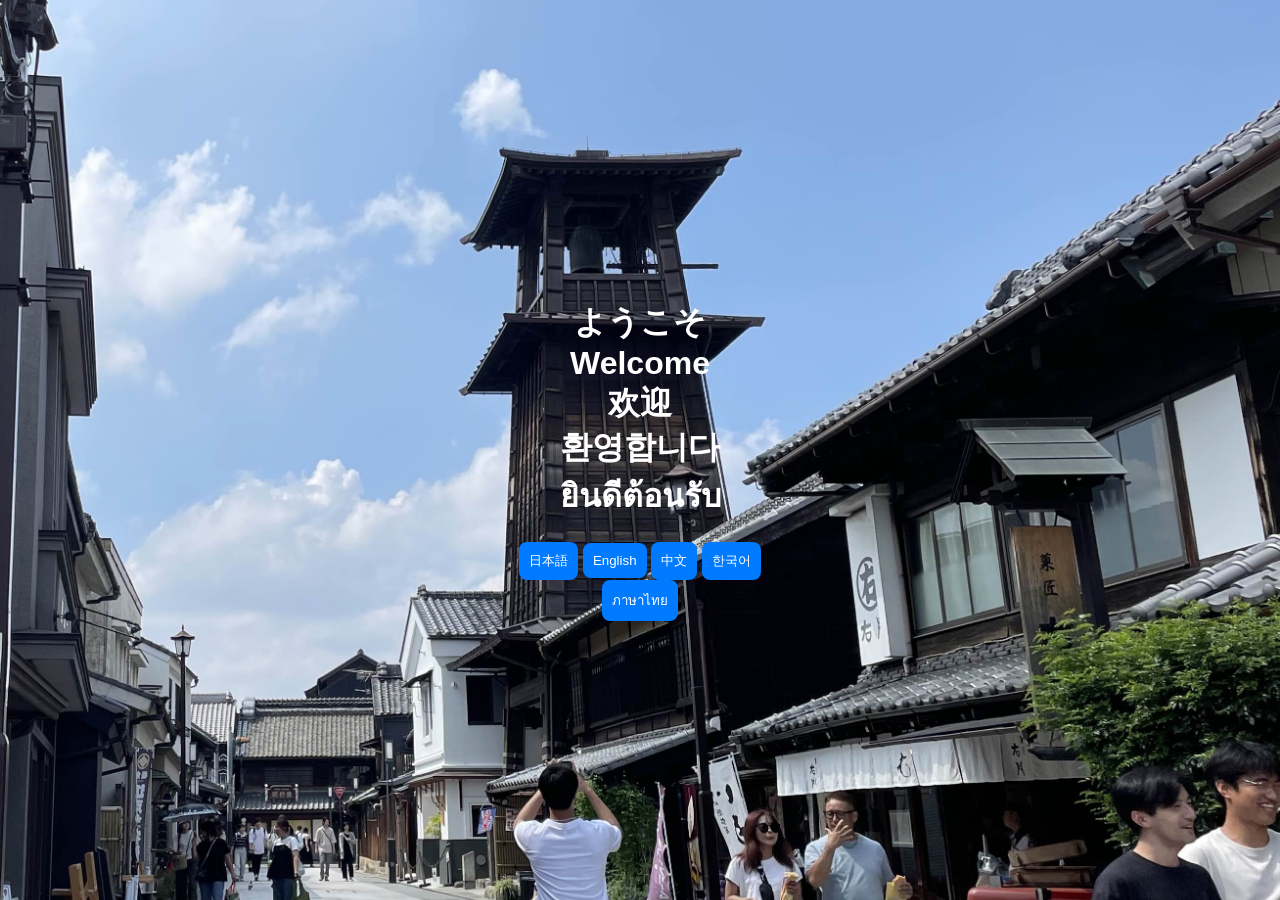
<file: index.html>
<!DOCTYPE html>
<html lang="jp">
<head>
    <meta charset="UTF-8">
    <meta name="viewport" content="width=device-width, initial-scale=1.0">
    <title>title</title>
    <link rel="stylesheet" href="表紙.css">
</head>
<body>
    <div class="container">
        <h1>ようこそ<br>Welcome<br>欢迎<br>환영합니다<br>ยินดีต้อนรับ</h1>
        <button class="bottom-button" onclick="location.href='japanese.html'">日本語</button>
        <button class="bottom-button" onclick="location.href='english.html'">English</button>
        <button class="bottom-button" onclick="location.href='china.html'">中文</button>
        <button class="bottom-button" onclick="location.href='kankoku.html'">한국어</button>
        <button class="bottom-button" onclick="location.href='Thai.html'">ภาษาไทย</button>
    </div>
</body>
</html>
</file>
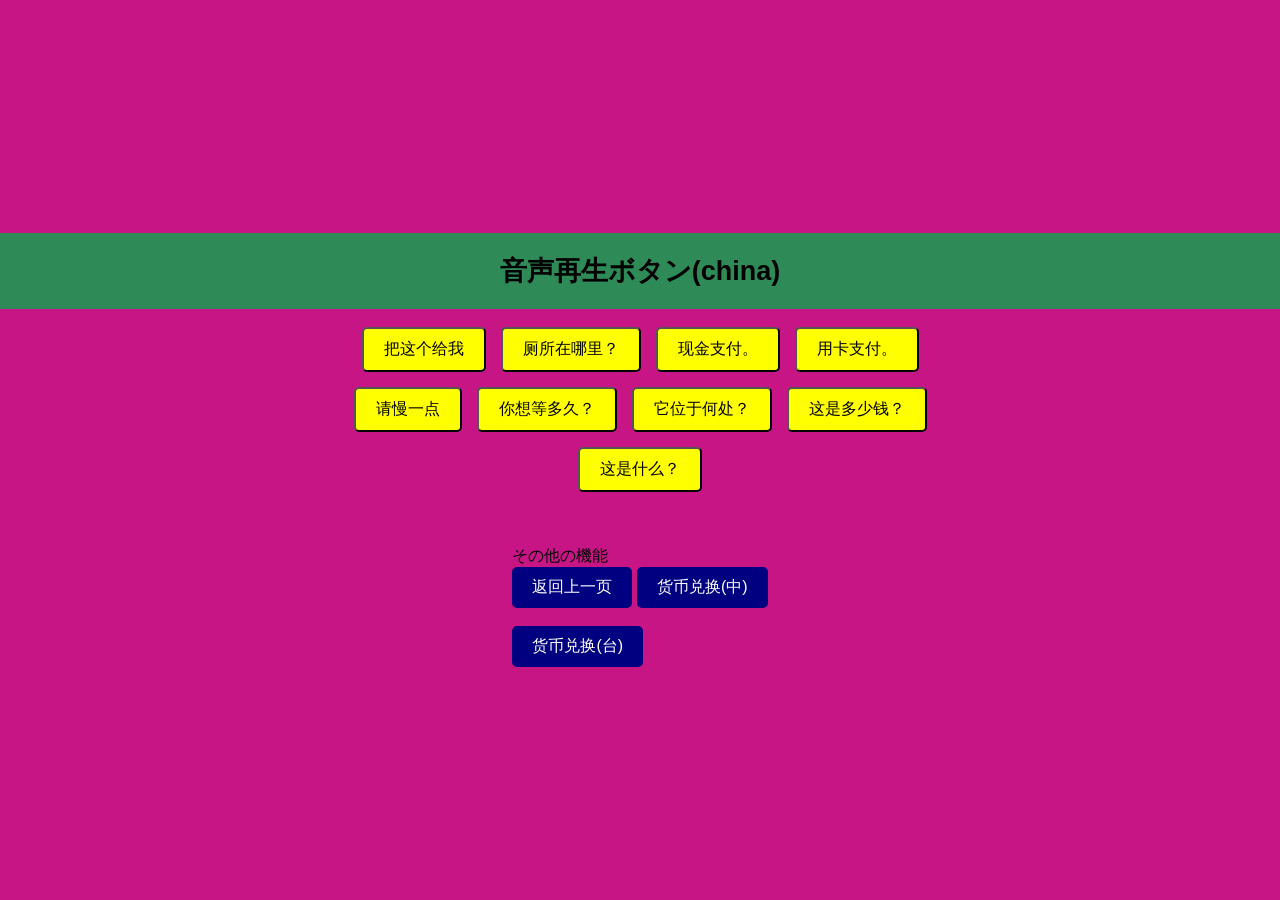
<file: china.html>
<!DOCTYPE html>
<html lang="ja">
<head>
  <meta charset="UTF-8">
  <meta name="viewport" content="width=device-width, initial-scale=1.0">
  <title>Document</title>
  <link rel="stylesheet" type="text/css" href="style.css">
</head>
<body>
  <header class="header">
    <h1 class="title">音声再生ボタン(china)</h1>
</header>
<br>
<audio id="Audio1">
  <source src="この商品をください.mp3" type="audio/mpeg">
  お使いのブラウザはオーディオタグをサポートしていません。
</audio>
<audio id="Audio2">
  <source src="お手洗いの場所を教えてください.mp3" type="audio/mpeg">
  お使いのブラウザはオーディオタグをサポートしていません。
</audio>
<audio id="Audio3">
  <source src="現金で支払います.mp3" type="audio/mpeg">
  お使いのブラウザはオーディオタグをサポートしていません。
</audio>
<audio id="Audio4">
  <source src="カードで払います.mp3" type="audio/mpeg">
  お使いのブラウザはオーディオタグをサポートしていません。
</audio>
<audio id="Audio5">
  <source src="もう少しゆっくりお願いします.mp3" type="audio/mpeg">
  お使いのブラウザはオーディオタグをサポートしていません。
</audio>
<audio id="Audio6">
  <source src="どれくらい待ちますか.mp3" type="audio/mpeg">
  お使いのブラウザはオーディオタグをサポートしていません。
</audio>
<audio id="Audio7">
  <source src="どこにありますか.mp3" type="audio/mpeg">
  お使いのブラウザはオーディオタグをサポートしていません。
</audio>
<audio id="Audio8">
  <source src="これはいくらですか.mp3" type="audio/mpeg">
  お使いのブラウザはオーディオタグをサポートしていません。
</audio>
<audio id="Audio9">
  <source src="これはなんですか？.mp3" type="audio/mpeg">
  お使いのブラウザはオーディオタグをサポートしていません。
</audio>
<main class="main-content">
  <div class="button-container">
    <button class="btn" onclick="playAudio('Audio1')">把这个给我</button>
    <button class="btn" onclick="playAudio('Audio2')">厕所在哪里？</button>
    <button class="btn" onclick="playAudio('Audio3')">现金支付。</button>
    <button class="btn" onclick="playAudio('Audio4')">用卡支付。</button>
    <button class="btn" onclick="playAudio('Audio5')">请慢一点</button>
    <button class="btn" onclick="playAudio('Audio6')">你想等多久？</button>
    <button class="btn" onclick="playAudio('Audio7')">它位于何处？</button>
    <button class="btn" onclick="playAudio('Audio8')">这是多少钱？</button>
    <button class="btn" onclick="playAudio('Audio9')">这是什么？</button>
  </div>
</main>
<script>
  function playAudio(audioid) {
      var audio = document.getElementById(audioid);
      audio.play();
  }
</script>
<br>
<br>
<br>

<footer>その他の機能
  <div>
    <button class="btn-f" onclick="location.href='index.html'">返回上一页</button>
    <button class="btn-f" onclick="location.href='chinese.html'">货币兑换(中)</button>
    <br>
    <br>
    <button class="btn-f" onclick="location.href='taiwan.html'">货币兑换(台)</button>
  </div>
</footer>
</body>
</html>
</file>
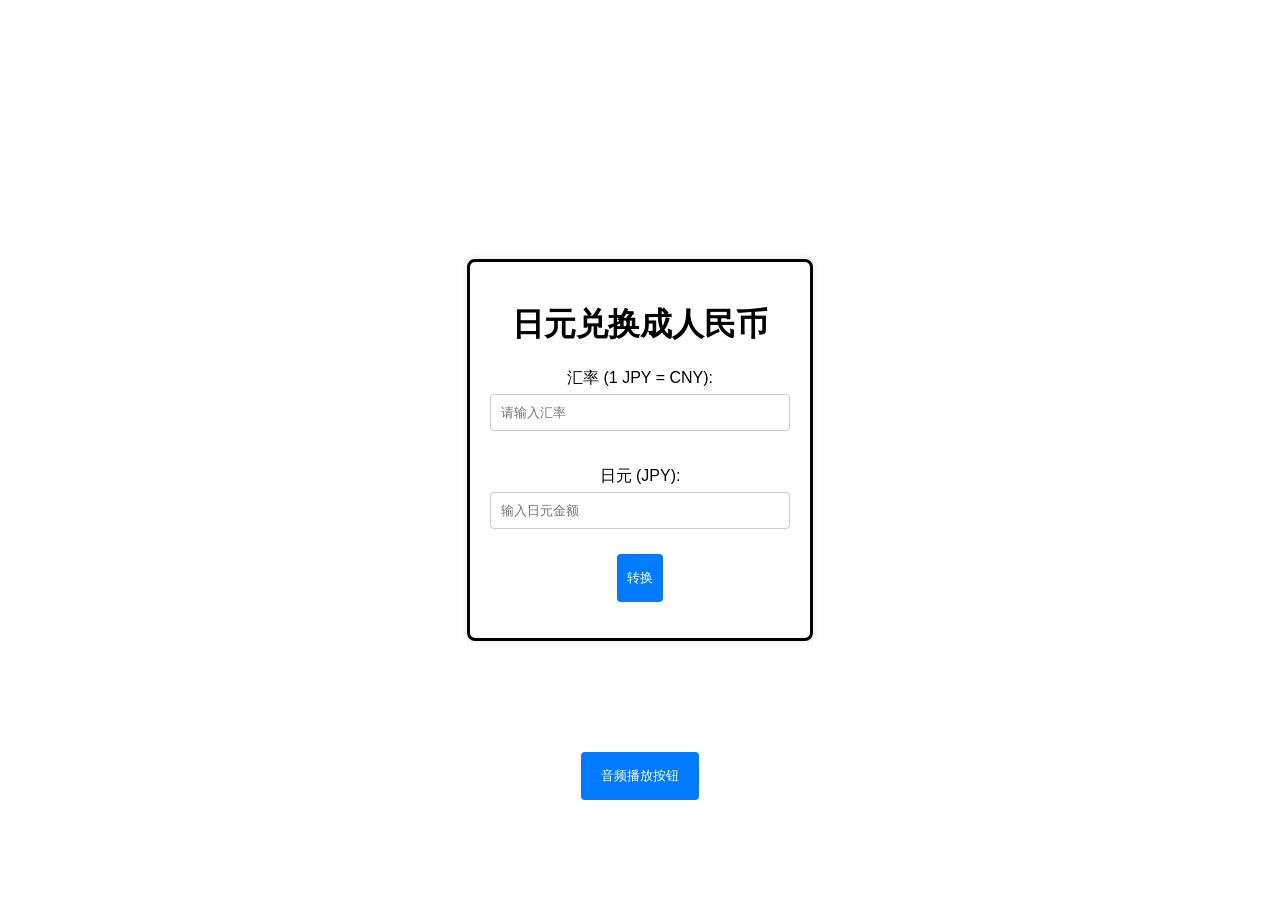
<file: chinese.html>
<!DOCTYPE html>
<html lang="ja">
<head>
    <meta charset="UTF-8">
    <meta name="viewport" content="width=device-width, initial-scale=1.0">
    <title>日元兑换成人民币</title>
    <link rel="stylesheet" href="money.css"> 
</head>
<body>
    <div class="container">
        <h1>日元兑换成人民币</h1>
        
        <label for="exchangeRate">汇率 (1 JPY = CNY): </label>
        <input type="number" id="exchangeRate" placeholder="请输入汇率" step="0.0001">
        
        <label for="yen">日元 (JPY): </label>
        <input type="number" id="yen" placeholder="输入日元金额">
        
        <button onclick="convertToUSD()">转换</button>
        <p id="result"></p>
    </div>

    <button class="bottom-button" onclick="location.href='china.html'">音频播放按钮</button>

    <script src="chinese.js"></script> 
</body>
</html>
</file>
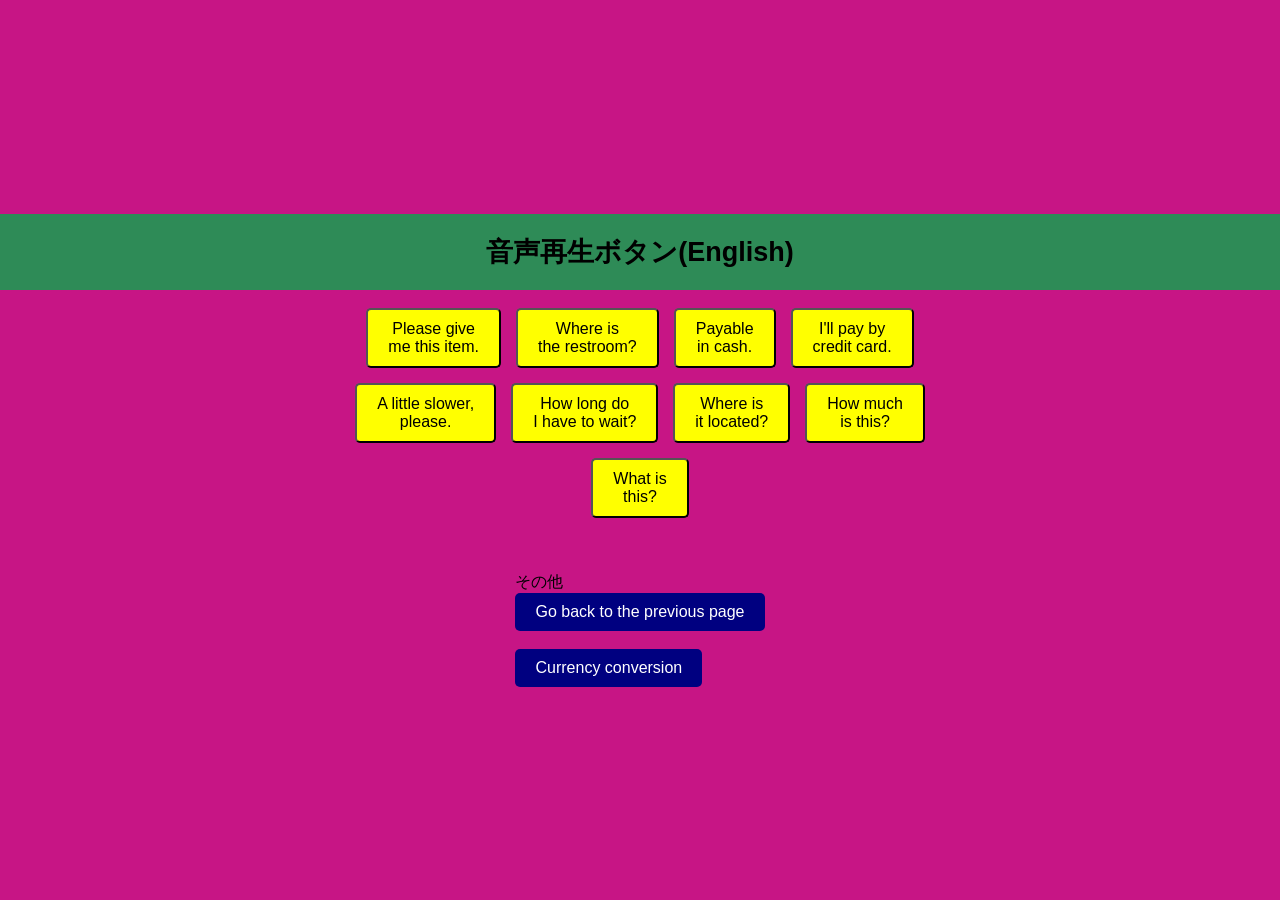
<file: english.html>
<!DOCTYPE html>
<html lang="ja">
<head>
  <meta charset="UTF-8">
  <meta name="viewport" content="width=device-width, initial-scale=1.0">
  <title>Document</title>
  <link rel="stylesheet" type="text/css" href="style.css">
</head>
<body>
  <header class="header">
    <h1 class="title">音声再生ボタン(English)</h1>
</header>
<br>
<audio id="Audio1">
  <source src="この商品をください.mp3" type="audio/mpeg">
  お使いのブラウザはオーディオタグをサポートしていません。
</audio>
<audio id="Audio2">
  <source src="お手洗いの場所を教えてください.mp3" type="audio/mpeg">
  お使いのブラウザはオーディオタグをサポートしていません。
</audio>
<audio id="Audio3">
  <source src="現金で支払います.mp3" type="audio/mpeg">
  お使いのブラウザはオーディオタグをサポートしていません。
</audio>
<audio id="Audio4">
  <source src="カードで払います.mp3" type="audio/mpeg">
  お使いのブラウザはオーディオタグをサポートしていません。
</audio>
<audio id="Audio5">
  <source src="もう少しゆっくりお願いします.mp3" type="audio/mpeg">
  お使いのブラウザはオーディオタグをサポートしていません。
</audio>
<audio id="Audio6">
  <source src="どれくらい待ちますか.mp3" type="audio/mpeg">
  お使いのブラウザはオーディオタグをサポートしていません。
</audio>
<audio id="Audio7">
  <source src="どこにありますか.mp3" type="audio/mpeg">
  お使いのブラウザはオーディオタグをサポートしていません。
</audio>
<audio id="Audio8">
  <source src="これはいくらですか.mp3" type="audio/mpeg">
  お使いのブラウザはオーディオタグをサポートしていません。
</audio>
<audio id="Audio9">
  <source src="これはなんですか？.mp3" type="audio/mpeg">
  お使いのブラウザはオーディオタグをサポートしていません。
</audio>
<main class="main-content">
  <div class="button-container">
      <button class="btn" onclick="playAudio('Audio1')"><span>Please give <br>me this item.</span></button>
      <button class="btn" onclick="playAudio('Audio2')"><span>Where is <br>the restroom?</span></button>
      <button class="btn" onclick="playAudio('Audio3')">Payable <br>in cash.</button>
      <button class="btn" onclick="playAudio('Audio4')">I'll pay by<br> credit card.</button>
      <button class="btn" onclick="playAudio('Audio5')">A little slower,<br> please.</button>
      <button class="btn" onclick="playAudio('Audio6')">How long do<br> I have to wait?</button>
      <button class="btn" onclick="playAudio('Audio7')">Where is <br>it located?</button>
      <button class="btn" onclick="playAudio('Audio8')">How much <br>is this?</button>
      <button class="btn" onclick="playAudio('Audio9')">What is<br> this?</button>
  </div>
</main>
<script>
  function playAudio(audioid) {
      var audio = document.getElementById(audioid);
      audio.play();
  }
</script>
<br>
<br>
<br>

<footer>その他
  <div>
    <button class="btn-f" onclick="location.href='index.html'">Go back to the previous page</button>
    <br>
    <br>
    <button class="btn-f" onclick="location.href='usa.html'">Currency conversion</button>
  </div>
</footer>
</body>
</html>
</file>
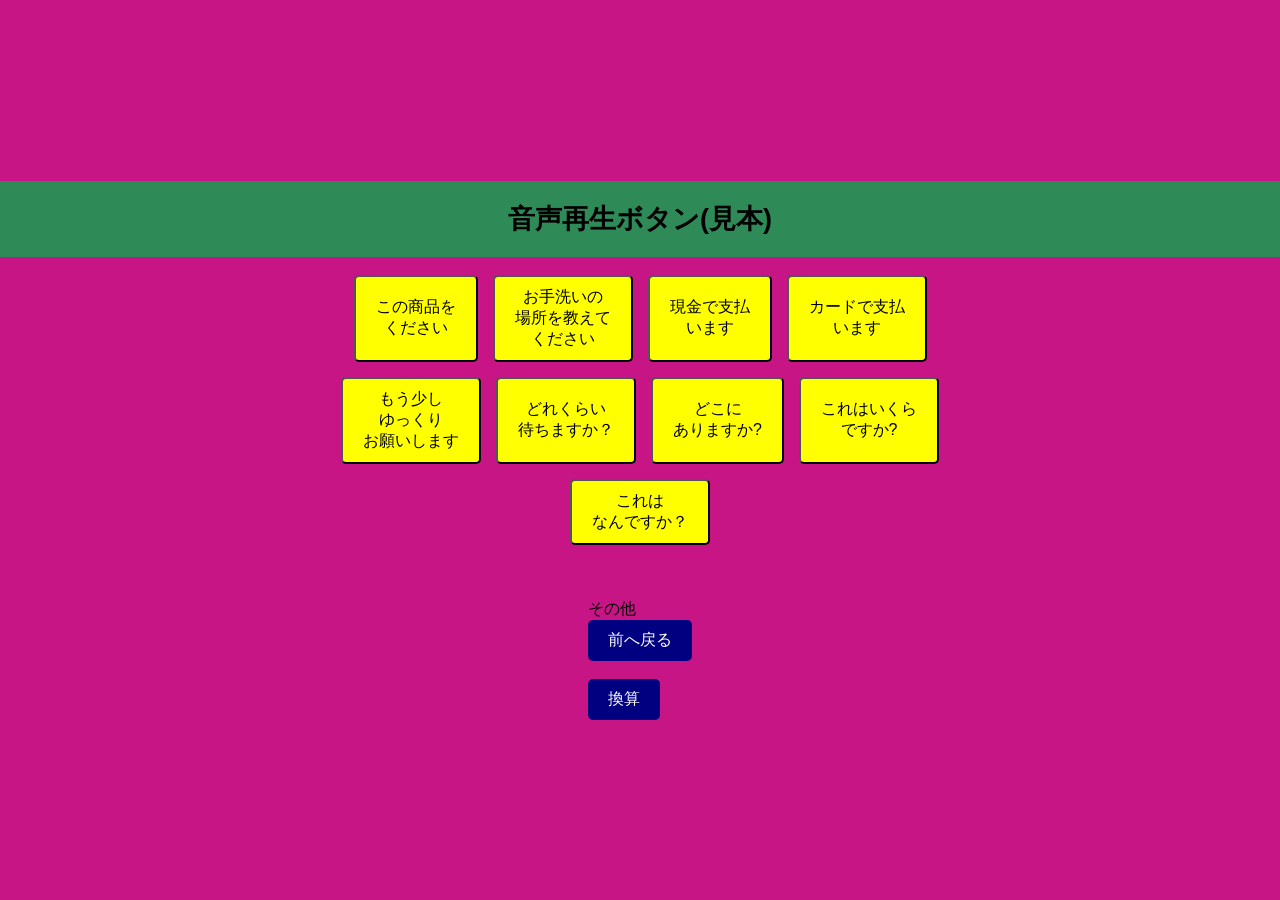
<file: japanese.html>
<!DOCTYPE html>
<html lang="ja">
<head>
  <meta charset="UTF-8">
  <meta name="viewport" content="width=device-width, initial-scale=1.0">
  <title>Document</title>
  <link rel="stylesheet" type="text/css" href="style.css">
</head>
<body>
  <header class="header">
    <h1 class="title">音声再生ボタン(見本)</h1>
</header>
<br>
<audio id="Audio1">
  <source src="この商品をください.mp3" type="audio/mpeg">
  お使いのブラウザはオーディオタグをサポートしていません。
</audio>
<audio id="Audio2">
  <source src="お手洗いの場所を教えてください.mp3" type="audio/mpeg">
  お使いのブラウザはオーディオタグをサポートしていません。
</audio>
<audio id="Audio3">
  <source src="現金で支払います.mp3" type="audio/mpeg">
  お使いのブラウザはオーディオタグをサポートしていません。
</audio>
<audio id="Audio4">
  <source src="カードで払います.mp3" type="audio/mpeg">
  お使いのブラウザはオーディオタグをサポートしていません。
</audio>
<audio id="Audio5">
  <source src="もう少しゆっくりお願いします.mp3" type="audio/mpeg">
  お使いのブラウザはオーディオタグをサポートしていません。
</audio>
<audio id="Audio6">
  <source src="どれくらい待ちますか.mp3" type="audio/mpeg">
  お使いのブラウザはオーディオタグをサポートしていません。
</audio>
<audio id="Audio7">
  <source src="どこにありますか.mp3" type="audio/mpeg">
  お使いのブラウザはオーディオタグをサポートしていません。
</audio>
<audio id="Audio8">
  <source src="これはいくらですか.mp3" type="audio/mpeg">
  お使いのブラウザはオーディオタグをサポートしていません。
</audio>
<audio id="Audio9">
  <source src="これはなんですか？.mp3" type="audio/mpeg">
  お使いのブラウザはオーディオタグをサポートしていません。
</audio>
<main class="main-content">
  <div class="button-container">
      <button class="btn" onclick="playAudio('Audio1')">この商品を<br>ください</button>
      <button class="btn" onclick="playAudio('Audio2')">お手洗いの<br>場所を教えて<br>ください</button>
      <button class="btn" onclick="playAudio('Audio3')">現金で支払<br>います</button>
      <button class="btn" onclick="playAudio('Audio4')">カードで支払<br>います</button>
      <button class="btn" onclick="playAudio('Audio5')">もう少し<br>ゆっくり<br>お願いします</button>
      <button class="btn" onclick="playAudio('Audio6')">どれくらい<br>待ちますか？</button>
      <button class="btn" onclick="playAudio('Audio7')">どこに<br>ありますか?</button>
      <button class="btn" onclick="playAudio('Audio8')">これはいくら<br>ですか?</button>
      <button class="btn" onclick="playAudio('Audio9')">これは<br>なんですか？</button>
  </div>
</main>
<script>
  function playAudio(audioid) {
      var audio = document.getElementById(audioid);
      audio.play();
  }
</script>
<br>
<br>
<br>

<footer>その他
  <div>
    <button class="btn-f" onclick="location.href='index.html'">前へ戻る</button>
    <br>
    <br>
    <button class="btn-f" onclick="location.href='usa.html'">換算</button>
  </div>
</footer>
</body>
</html>
</file>
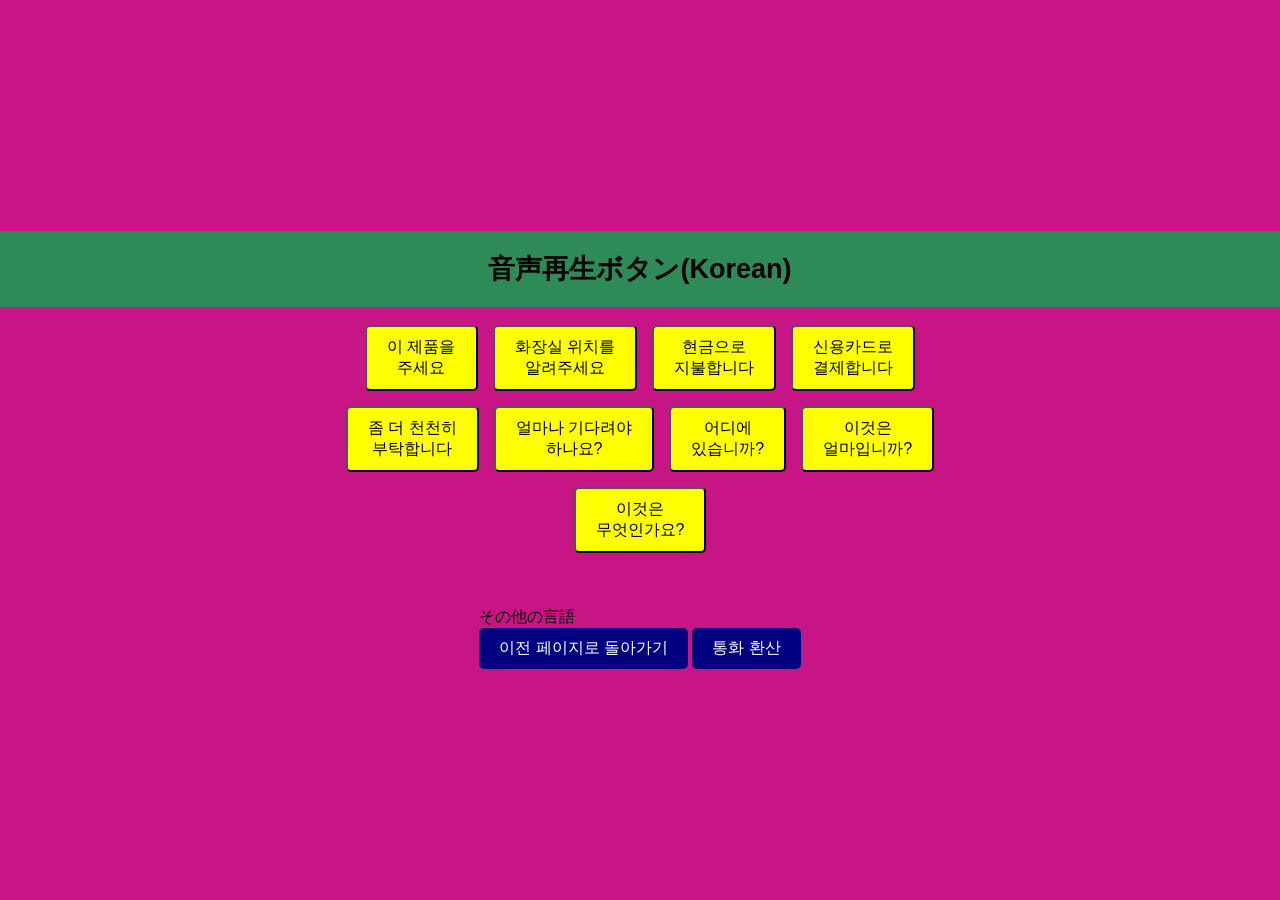
<file: kankoku.html>
<!DOCTYPE html>
<html lang="ja">
<head>
  <meta charset="UTF-8">
  <meta name="viewport" content="width=device-width, initial-scale=1.0">
  <title>Document</title>
  <link rel="stylesheet" type="text/css" href="style.css">
</head>
<body>
  <header class="header">
    <h1 class="title">音声再生ボタン(Korean)</h1>
</header>
<br>
<audio id="Audio1">
  <source src="この商品をください.mp3" type="audio/mpeg">
  お使いのブラウザはオーディオタグをサポートしていません。
</audio>
<audio id="Audio2">
  <source src="お手洗いの場所を教えてください.mp3" type="audio/mpeg">
  お使いのブラウザはオーディオタグをサポートしていません。
</audio>
<audio id="Audio3">
  <source src="現金で支払います.mp3" type="audio/mpeg">
  お使いのブラウザはオーディオタグをサポートしていません。
</audio>
<audio id="Audio4">
  <source src="カードで払います.mp3" type="audio/mpeg">
  お使いのブラウザはオーディオタグをサポートしていません。
</audio>
<audio id="Audio5">
  <source src="もう少しゆっくりお願いします.mp3" type="audio/mpeg">
  お使いのブラウザはオーディオタグをサポートしていません。
</audio>
<audio id="Audio6">
  <source src="どれくらい待ちますか.mp3" type="audio/mpeg">
  お使いのブラウザはオーディオタグをサポートしていません。
</audio>
<audio id="Audio7">
  <source src="どこにありますか.mp3" type="audio/mpeg">
  お使いのブラウザはオーディオタグをサポートしていません。
</audio>
<audio id="Audio8">
  <source src="これはいくらですか.mp3" type="audio/mpeg">
  お使いのブラウザはオーディオタグをサポートしていません。
</audio>
<audio id="Audio9">
  <source src="これはなんですか？.mp3" type="audio/mpeg">
  お使いのブラウザはオーディオタグをサポートしていません。
</audio>
<main class="main-content">
  <div class="button-container">
    <button class="btn" onclick="playAudio('Audio1')">이 제품을<br> 주세요</button>
    <button class="btn" onclick="playAudio('Audio2')">화장실 위치를<br> 알려주세요</button>
    <button class="btn" onclick="playAudio('Audio3')">현금으로 <br>지불합니다</button>
    <button class="btn" onclick="playAudio('Audio4')">신용카드로 <br>결제합니다</button>
    <button class="btn" onclick="playAudio('Audio5')">좀 더 천천히<br> 부탁합니다</button>
    <button class="btn" onclick="playAudio('Audio6')">얼마나 기다려야<br> 하나요?</button>
    <button class="btn" onclick="playAudio('Audio7')">어디에 <br>있습니까?</button>
    <button class="btn" onclick="playAudio('Audio8')">이것은 <br>얼마입니까?</button>
    <button class="btn" onclick="playAudio('Audio9')">이것은 <br>무엇인가요?</button>
  </div>
</main>
<script>
  function playAudio(audioid) {
      var audio = document.getElementById(audioid);
      audio.play();
  }
</script>
<br>
<br>
<br>

<footer>その他の言語
  <div>
    <button class="btn-f" onclick="location.href='index.html'">이전 페이지로 돌아가기</button>
    <button class="btn-f" onclick="location.href='korean.html'">통화 환산</button>
  </div>
</footer>
</body>
</html>
</file>
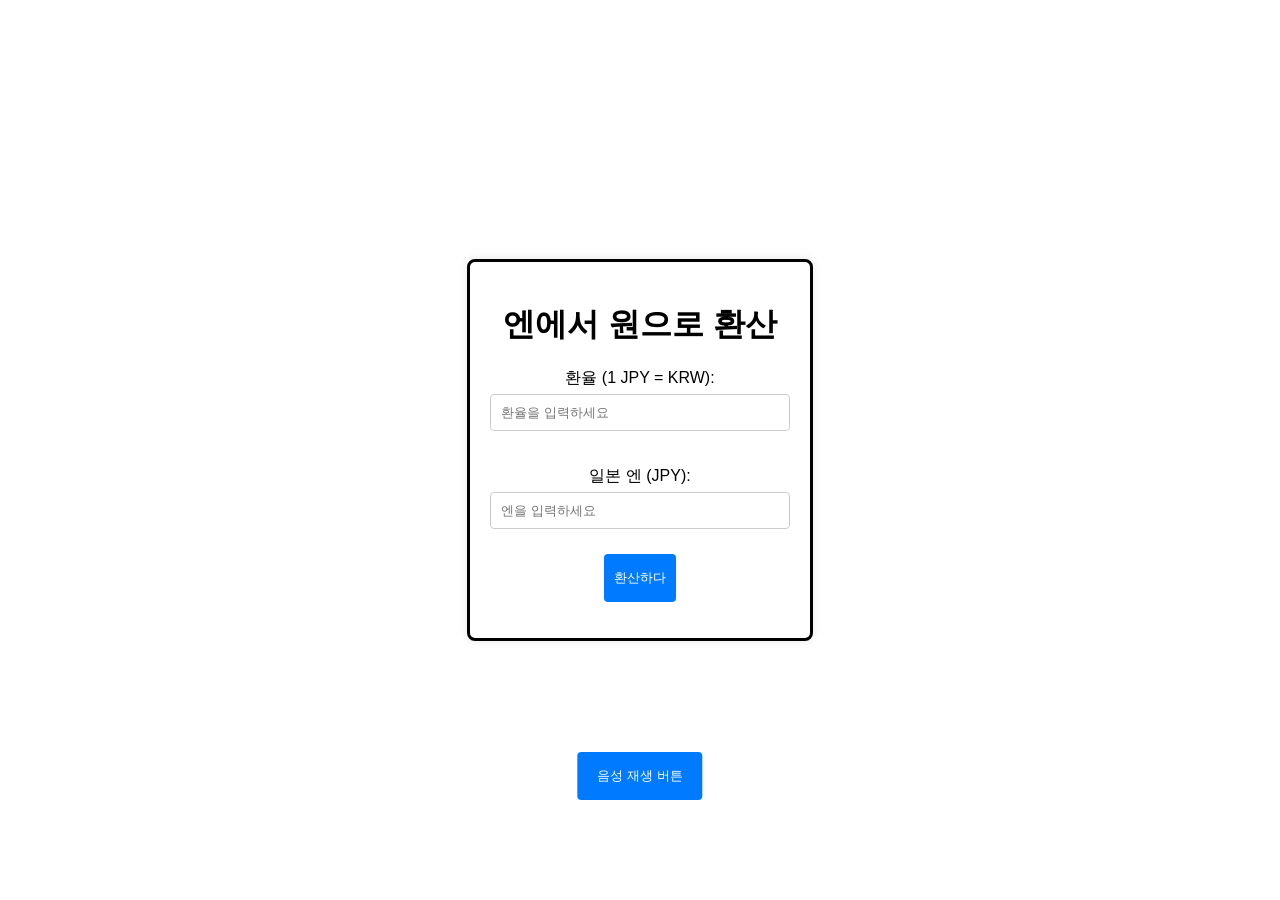
<file: korean.html>
<!DOCTYPE html>
<html lang="ja">
<head>
    <meta charset="UTF-8">
    <meta name="viewport" content="width=device-width, initial-scale=1.0">
    <title>엔에서 원으로 환산</title>
    <link rel="stylesheet" href="money.css"> 
</head>
<body>
    <div class="container">
        <h1>엔에서 원으로 환산</h1>
        
        <label for="exchangeRate">환율 (1 JPY = KRW): </label>
        <input type="number" id="exchangeRate" placeholder="환율을 입력하세요" step="0.001">
        
        <label for="yen">일본 엔 (JPY): </label>
        <input type="number" id="yen" placeholder="엔을 입력하세요">
        
        <button onclick="convertToUSD()">환산하다</button>
        <p id="result"></p>

        <button class="bottom-button" onclick="location.href='kankoku.html'">음성 재생 버튼</button>
    </div>

    <script src="korean.js"></script>
</body>
</html>
</file>
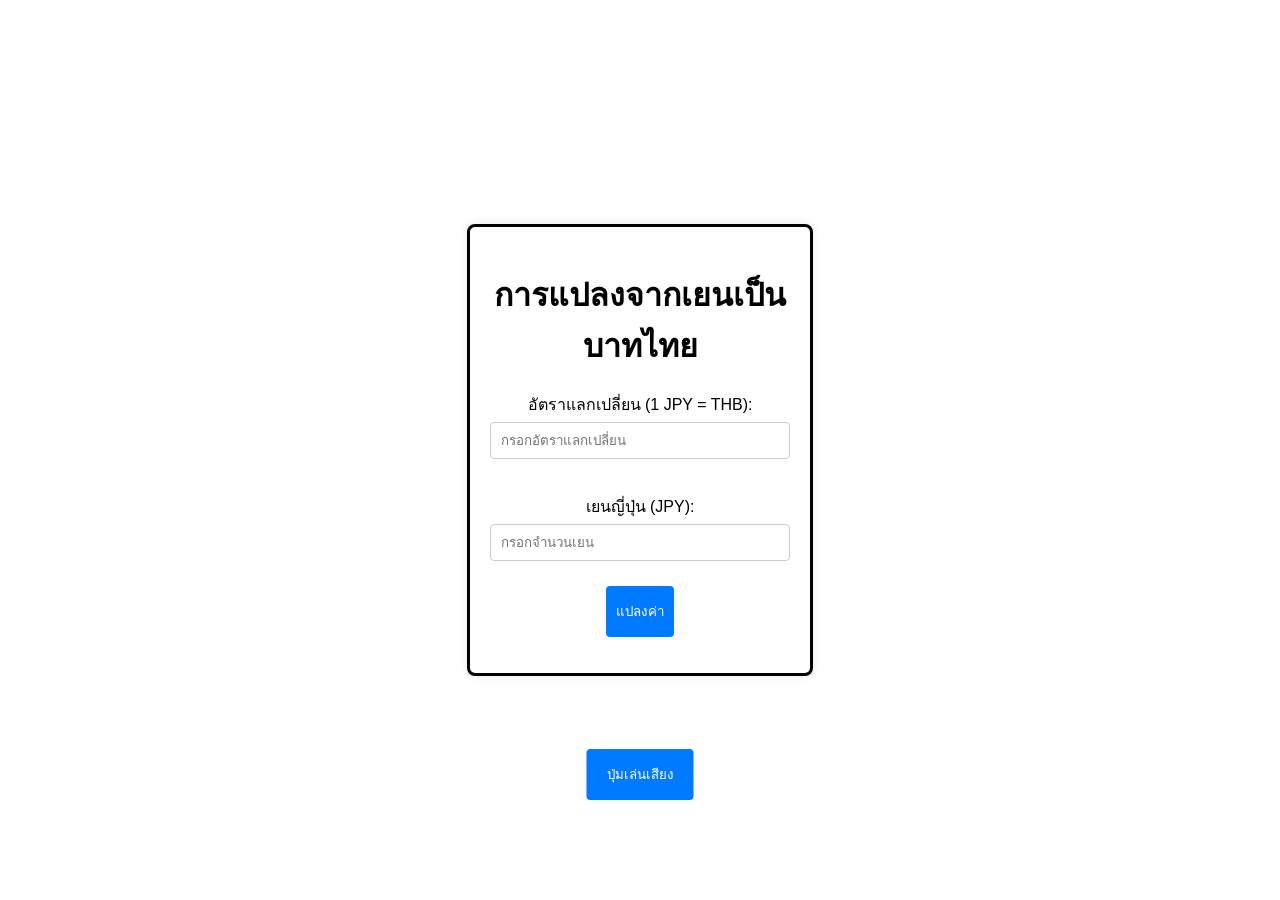
<file: tai.html>
<!DOCTYPE html>
<html lang="ja">
<head>
    <meta charset="UTF-8">
    <meta name="viewport" content="width=device-width, initial-scale=1.0">
    <title>การแปลงจากเยนเป็นบาทไทย</title>
    <link rel="stylesheet" href="money.css"> 
</head>
<body>
    <div class="container">
        <h1>การแปลงจากเยนเป็นบาทไทย</h1>
        
        <label for="exchangeRate">อัตราแลกเปลี่ยน (1 JPY = THB): </label>
        <input type="number" id="exchangeRate" placeholder="กรอกอัตราแลกเปลี่ยน" step="0.001">
        
        <label for="yen">เยนญี่ปุ่น (JPY): </label>
        <input type="number" id="yen" placeholder="กรอกจำนวนเยน">
        
        <button onclick="convertToUSD()">แปลงค่า</button>
        <p id="result"></p>

        <button class="bottom-button" onclick="location.href='Thai.html'">ปุ่มเล่นเสียง</button>
    </div>

    <script src="tai.js"></script> 
</body>
</html>
</file>
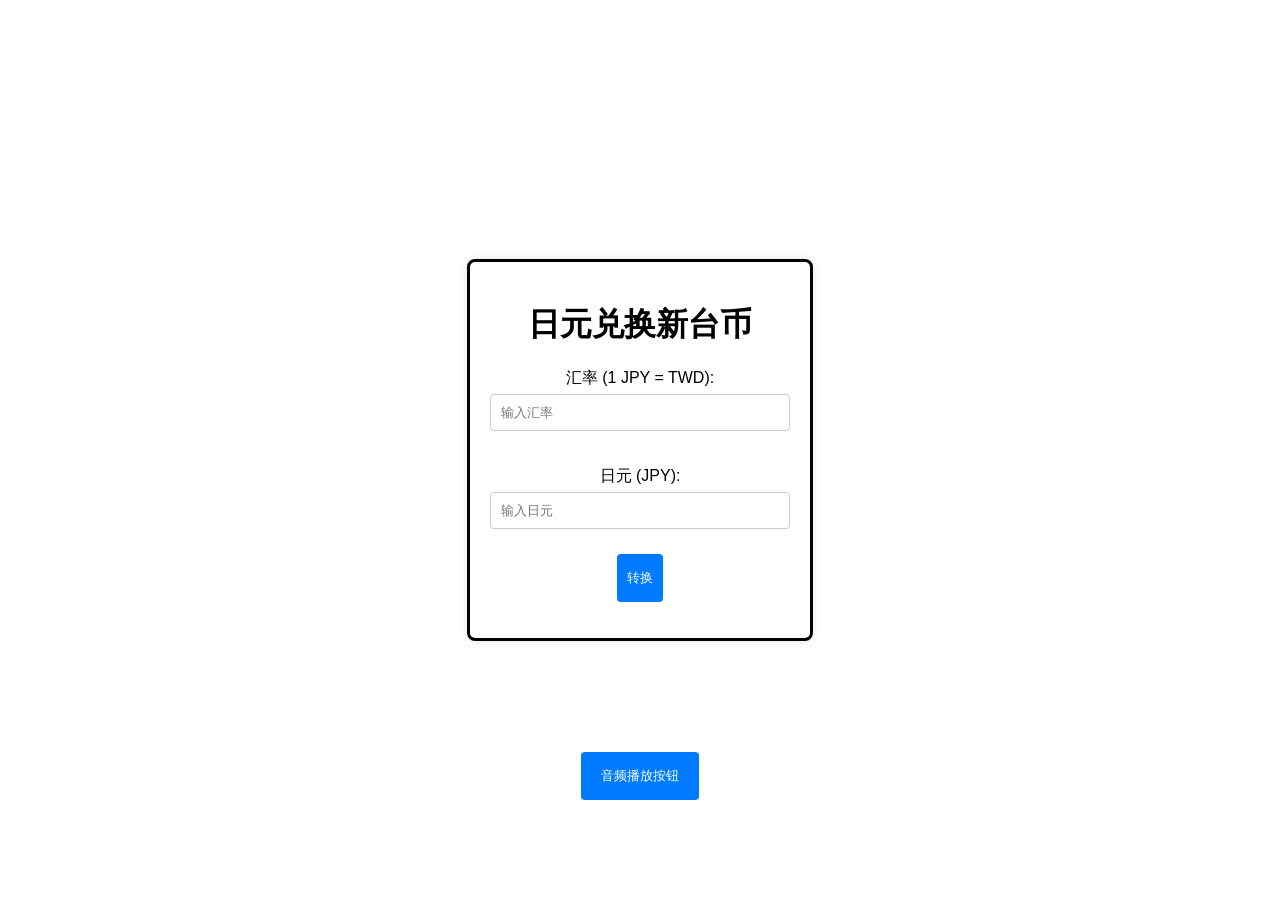
<file: taiwan.html>
<!DOCTYPE html>
<html lang="ja">
<head>
    <meta charset="UTF-8">
    <meta name="viewport" content="width=device-width, initial-scale=1.0">
    <title>日元兑换新台币</title>
    <link rel="stylesheet" href="money.css"> 
</head>
<body>
    <div class="container">
        <h1>日元兑换新台币</h1>
        
        <label for="exchangeRate">汇率 (1 JPY = TWD): </label>
        <input type="number" id="exchangeRate" placeholder="输入汇率" step="0.001">
        
        <label for="yen">日元 (JPY): </label>
        <input type="number" id="yen" placeholder="输入日元">
        
        <button onclick="convertToUSD()">转换</button>
        <p id="result"></p>
        
        <button class="bottom-button" onclick="location.href='china.html'">音频播放按钮</button>
    </div>

    <script src="taiwan.js"></script> 
</body>
</html>
</file>
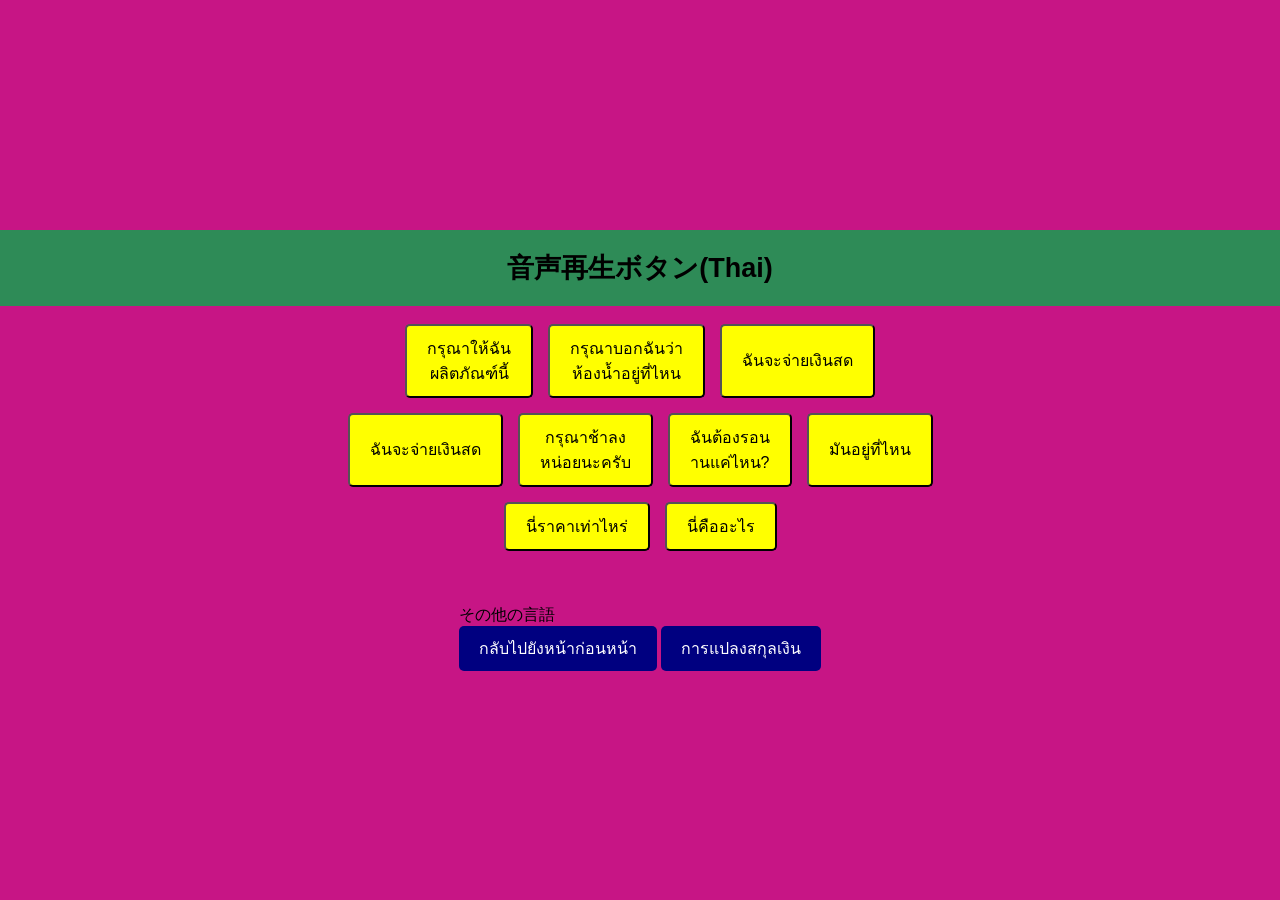
<file: Thai.html>
<!DOCTYPE html>
<html lang="ja">
<head>
  <meta charset="UTF-8">
  <meta name="viewport" content="width=device-width, initial-scale=1.0">
  <title>Document</title>
  <link rel="stylesheet" type="text/css" href="style.css">
</head>
<body>
  <header class="header">
    <h1 class="title">音声再生ボタン(Thai)</h1>
</header>
<br>
<audio id="Audio1">
  <source src="この商品をください.mp3" type="audio/mpeg">
  お使いのブラウザはオーディオタグをサポートしていません。
</audio>
<audio id="Audio2">
  <source src="お手洗いの場所を教えてください.mp3" type="audio/mpeg">
  お使いのブラウザはオーディオタグをサポートしていません。
</audio>
<audio id="Audio3">
  <source src="現金で支払います.mp3" type="audio/mpeg">
  お使いのブラウザはオーディオタグをサポートしていません。
</audio>
<audio id="Audio4">
  <source src="カードで払います.mp3" type="audio/mpeg">
  お使いのブラウザはオーディオタグをサポートしていません。
</audio>
<audio id="Audio5">
  <source src="もう少しゆっくりお願いします.mp3" type="audio/mpeg">
  お使いのブラウザはオーディオタグをサポートしていません。
</audio>
<audio id="Audio6">
  <source src="どれくらい待ちますか.mp3" type="audio/mpeg">
  お使いのブラウザはオーディオタグをサポートしていません。
</audio>
<audio id="Audio7">
  <source src="どこにありますか.mp3" type="audio/mpeg">
  お使いのブラウザはオーディオタグをサポートしていません。
</audio>
<audio id="Audio8">
  <source src="これはいくらですか.mp3" type="audio/mpeg">
  お使いのブラウザはオーディオタグをサポートしていません。
</audio>
<audio id="Audio9">
  <source src="これはなんですか？.mp3" type="audio/mpeg">
  お使いのブラウザはオーディオタグをサポートしていません。
</audio>
<main class="main-content">
  <div class="button-container">
      <button class="btn" onclick="playAudio('Audio1')">กรุณาให้ฉัน<br>ผลิตภัณฑ์นี้</button>
      <button class="btn" onclick="playAudio('Audio2')">กรุณาบอกฉันว่า<br>ห้องน้ำอยู่ที่ไหน</button>
      <button class="btn" onclick="playAudio('Audio3')">ฉันจะจ่ายเงินสด</button>
      <button class="btn" onclick="playAudio('Audio4')">ฉันจะจ่ายเงินสด</button>
      <button class="btn" onclick="playAudio('Audio5')">กรุณาช้าลง<br>หน่อยนะครับ</button>
      <button class="btn" onclick="playAudio('Audio6')">ฉันต้องรอน<br>านแค่ไหน?</button>
      <button class="btn" onclick="playAudio('Audio7')">มันอยู่ที่ไหน</button>
      <button class="btn" onclick="playAudio('Audio8')">นี่ราคาเท่าไหร่</button>
      <button class="btn" onclick="playAudio('Audio9')">นี่คืออะไร</button>
  </div>
</main>
<script>
  function playAudio(audioid) {
      var audio = document.getElementById(audioid);
      audio.play();
  }
</script>
<br>
<br>
<br>

<footer>その他の言語
  <div>
    <button class="btn-f" onclick="location.href='index.html'">กลับไปยังหน้าก่อนหน้า</button>
    <button class="btn-f" onclick="location.href='tai.html'">การแปลงสกุลเงิน</button>
  </div>
</footer>
</body>
</html>
</file>
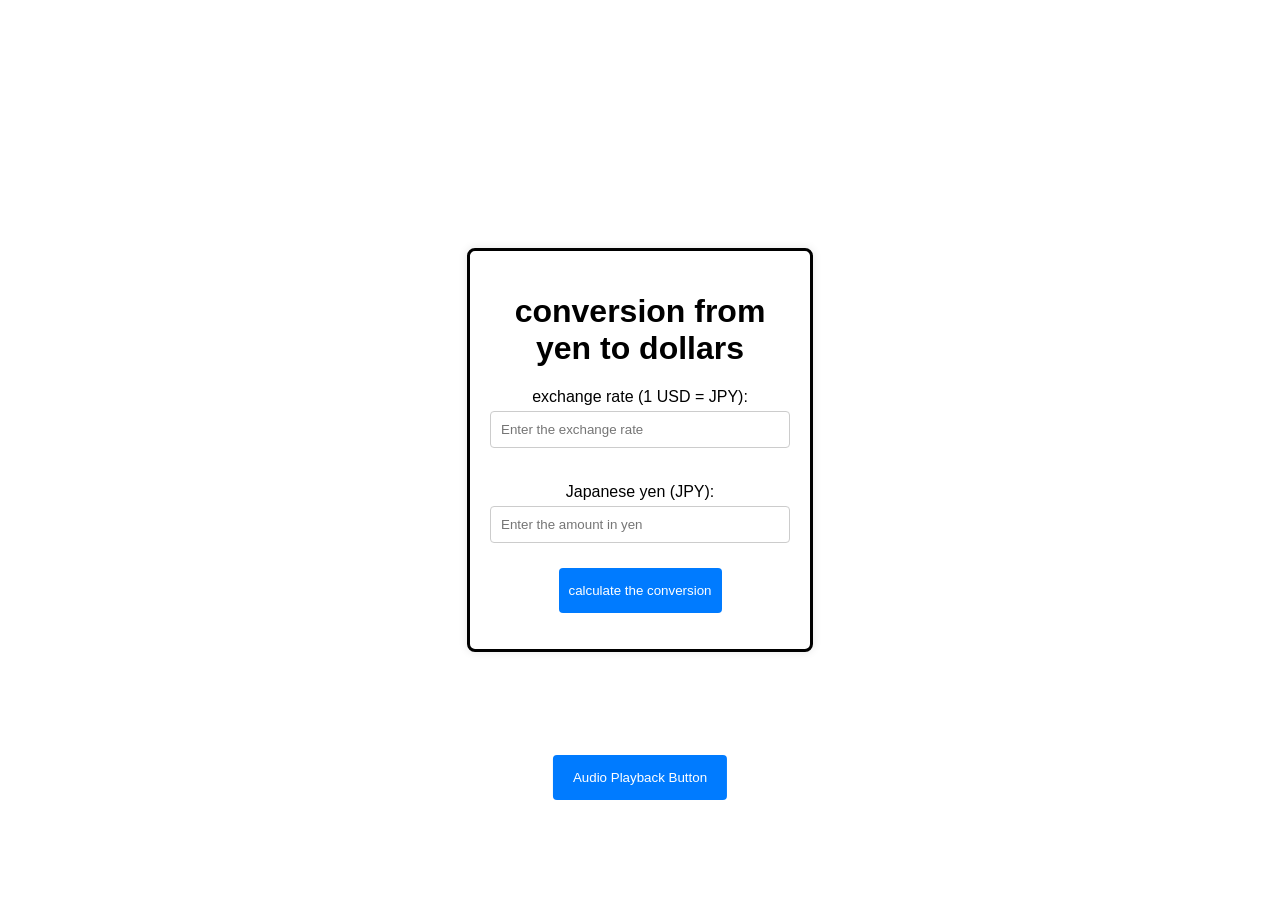
<file: usa.html>
<!DOCTYPE html>
<html lang="ja">
<head>
    <meta charset="UTF-8">
    <meta name="viewport" content="width=device-width, initial-scale=1.0">
    <title>conversion from yen to dollars</title>
    <link rel="stylesheet" href="money.css"> 
</head>
<body>
    <div class="container">
        <h1>conversion from yen to dollars</h1>
        
        <label for="exchangeRate">exchange rate (1 USD = JPY): </label>
        <input type="number" id="exchangeRate" placeholder="Enter the exchange rate" step="0.01">
        
        <label for="yen">Japanese yen (JPY): </label>
        <input type="number" id="yen" placeholder="Enter the amount in yen">
        
        <button onclick="convertToUSD()">calculate the conversion</button>
        <p id="result"></p>

        <button class="bottom-button" onclick="location.href='english.html'">Audio Playback Button</button>
    </div>

    <script src="usa.js"></script> 
</body>
</html>
</file>
<file: 表紙.css>
body {
    background-image:url(時のかね.jpg) ;
    width:100%;
    background-repeat: no-repeat;
    background-size: cover;
    background-position: left;
    font-family: Arial, sans-serif;
    margin: 0;
    padding: 0;
    display: flex;
    justify-content: center;
    align-items: center;
    height: 100vh;
    background-color: white;
}

.container {
    text-align: center;
    color:#fff;
    padding: 20px;
    width: 300px; 
    max-width: 100%;
    position: relative;
}

button {
    padding: 10px 10px;
    border: none;
    border-radius: 8px;
    background-color: #007bff;
    color: #fff;
    cursor: pointer;
}

button:hover {
    background-color: #0056b3;
}
</file>
<file: style.css>
@charset "utf-8";

body {
  background-color:mediumvioletred;
  margin: 0; 
  font-family: Arial, sans-serif;
  /* background-image: url(https://media-assets.aumo.jp/uploads/photo/upload_photo/data/968509/large_1ed790b0-a68b-4665-9158-fb04bf234939.jpeg); */
  width:100%;
  background-repeat: no-repeat;
  background-size: cover;
  background-position: right;
  display: flex;
  flex-direction: column;
  align-items: center;
  height: 100vh;
  justify-content: center; 
}

.header {
  width: 100%;
  text-align: center; 
  padding: 20px 0; 
  background-color:seagreen; 
}

.title {
  color: black; 
  margin: 0; 
  font-size: 27px; 
}

.main-content {
  width: 100%; 
  display: flex;
  flex-direction: column;
  align-items: center; 
}

.button-container {
  display: flex;
  flex-wrap: wrap;
  gap: 15px; 
  justify-content: center; 
  max-width: 600px; 
}


.btn {
  background-color:yellow; 
  color: black; /
  border: none; 
  padding: 10px 20px; 
  font-size: 16px;
  cursor: pointer; 
  border-radius: 5px; 
  transition: background-color 0.3s; 
}

.btn-f {
  background-color:navy;
  color: white;
  border: none;
  padding: 10px 20px;
  font-size: 16px;
  cursor: pointer;
  border-radius: 5px;
  transition: background-color0.3s;
}

.btn:hover {
  background-color:yellowgreen; 
}
</file>
<file: money.css>
/* 全体のスタイル */
body {
    /* background-image: url(https://upload.wikimedia.org/wikipedia/commons/thumb/f/fa/Flag_of_the_People%27s_Republic_of_China.svg/1920px-Flag_of_the_People%27s_Republic_of_China.svg.png); */
    width:100%;
    background-repeat: no-repeat;
    background-size: cover;
    background-position: right;
    font-family: Arial, sans-serif;
    margin: 0;
    padding: 0;
    display: flex;
    justify-content: center;
    align-items: center;
    height: 100vh;
    background-color:white;
}

/* コンテナのスタイル */
.container {
    text-align: center;
    padding: 20px;
    border: 3px solid black;
    border-radius: 8px;
    background-color: white;
    box-shadow: 0 0 10px rgba(0, 0, 0, 0.1);
    width: 300px; /* コンテナの幅を設定 */
    max-width: 100%;
}

label {
    display: block;
    margin: 10px 0 5px;
}

input {
    margin-bottom: 25px;
    padding: 10px;
    border: 1px solid #ccc;
    border-radius: 4px;
    width: calc(100% - 22px); /* 幅を調整 */
}

button {
    padding: 15px 10px;
    border: none;
    border-radius: 4px;
    background-color: #007bff;
    color: #fff;
    cursor: pointer;
}

button:hover {
    background-color:#0056b3;
}

p {
    margin-top: 10px;
    font-weight: bold;
}

.bottom-button {
    position: fixed;
    bottom: 100px; /* 画面の下から20pxの位置に配置 */
    left: 50%;
    transform: translateX(-50%);
    padding: 15px 20px;
    border: none;
    border-radius: 4px;
    background-color: #007bff;
    color: #fff;
    cursor: pointer;
}

.bottom-button:hover{
    background-color: #0056b3;
}
</file>
